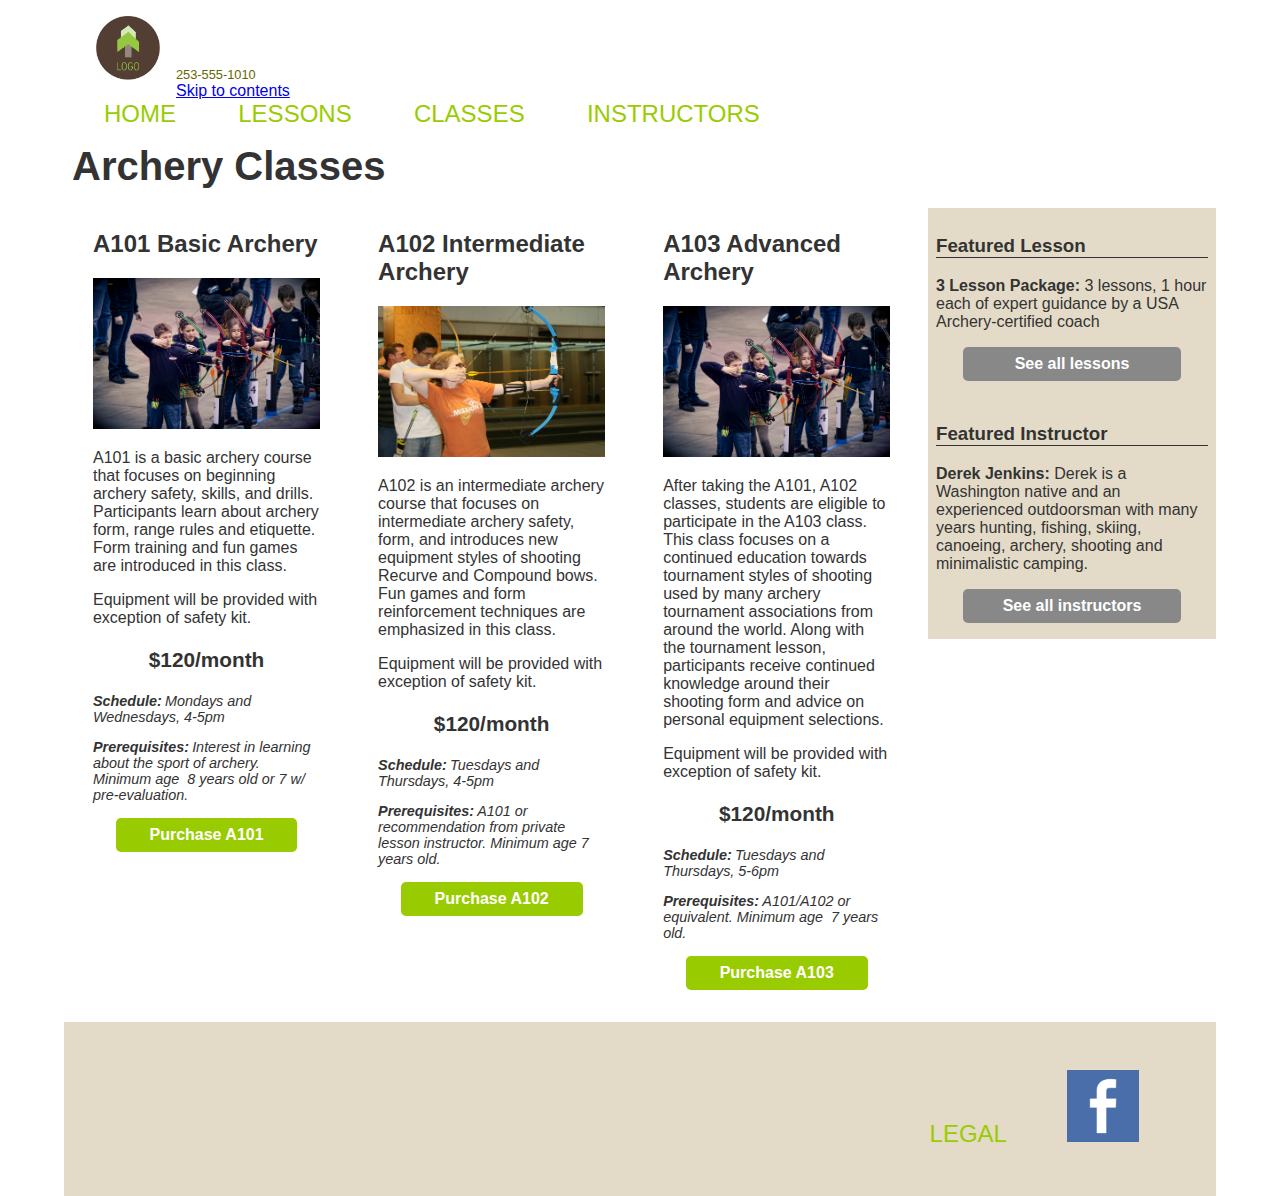
<file: classes.html>
<!DOCTYPE html>
<html>
<head>
  <meta charset="utf-8">
  <title>Classes | Straight to the Point Archery</title>
  <link rel="stylesheet" type="text/css" href="styles/styles.css">
</head>
<body id="classes">
  <header>
    <img src="images/logo.jpg" alt="Straight to the Point Archery logo">
    <p>253-555-1010</p>
  </header>
  <a href="#contents" class="offsscreen">Skip to contents</a>
  <nav>
    <ul>
      <li><a href="index.html">Home</a></li>
      <li><a href="lessons.html">Lessons</a></li>
      <li><a href="classes.html">Classes</a></li>
      <li><a href="instructors.html">Instructors</a></li>
    </ul>
  </nav>
  <div id="contents"></div>
  <main>
    <h1>Archery Classes</h1>
    <section class="classContent">
      <h2>A101 Basic Archery</h2>
      <img src="images/class1.jpg" alt="archery class">
      <p>A101 is a basic archery course that focuses on beginning archery safety, skills, and drills. Participants learn about archery form, range rules and etiquette. Form training and fun games are introduced in this class.</p>
      <p>Equipment will be provided with exception of safety kit.</p>
      <p class="price">$120/month</p>
      <p class="schedule">Mondays and Wednesdays, 4-5pm</p>
      <p class="prereq">Interest in learning about the sport of archery. Minimum age  8 years old or 7 w/ pre-evaluation.</p>
      <a class="purchaseButton">Purchase A101</a>
    </section>
    <section class="classContent">
      <h2>A102 Intermediate Archery</h2>
      <img src="images/class2.jpg" alt="archery class">
      <p>A102 is an intermediate archery course that focuses on intermediate archery safety, form, and introduces new equipment styles of shooting Recurve and Compound bows. Fun games and form reinforcement techniques are emphasized in this class.</p>
      <p>Equipment will be provided with exception of safety kit.</p>
      <p class="price">$120/month</p>
      <p class="schedule">Tuesdays and Thursdays, 4-5pm </p>
      <p class="prereq">A101 or recommendation from private lesson instructor. Minimum age 7 years old.</p>
      <a class="purchaseButton">Purchase A102</a>
    </section>
    <section class="classContent">
      <h2>A103 Advanced Archery</h2>
      <img src="images/class1.jpg" alt="archery class">
      <p>After taking the A101, A102 classes, students are eligible to participate in the A103 class. This class focuses on a continued education towards tournament styles of shooting used by many archery tournament associations from around the world. Along with the tournament lesson, participants receive continued knowledge around their shooting form and advice on personal equipment selections.</p>
      <p>Equipment will be provided with exception of safety kit.</p>
      <p class="price">$120/month</p>
      <p class="schedule">Tuesdays and Thursdays, 5-6pm</p>
      <p class="prereq">A101/A102 or equivalent. Minimum age  7 years old.</p>
      <a class="purchaseButton">Purchase A103</a>
    </section>
  </main>
  <aside>
    <section class="sideFeatured">
      <h3>Featured Lesson</h3>
      <p><strong>3 Lesson Package:</strong> 3 lessons, 1 hour each of expert guidance by a USA Archery-certified coach</p>
      <a class="featuredButton">See all lessons</a>
    </section>
    <section class="sideFeatured">
      <h3>Featured Instructor</h3>
      <p><strong>Derek Jenkins:</strong> Derek is a Washington native and an experienced outdoorsman with many years hunting, fishing, skiing, canoeing, archery, shooting and minimalistic camping.</p>
      <a class="featuredButton">See all instructors</a>
    </section>
  </aside>
  <footer>
    <ul>
      <li><a href="legal.html">Legal</a></li>
      <li>
        <a href="social.html">
          <img src="images/social.png" alt="Facebook icon">
        </a>
      </li>
    </ul>
  </footer>
</body>
</file>
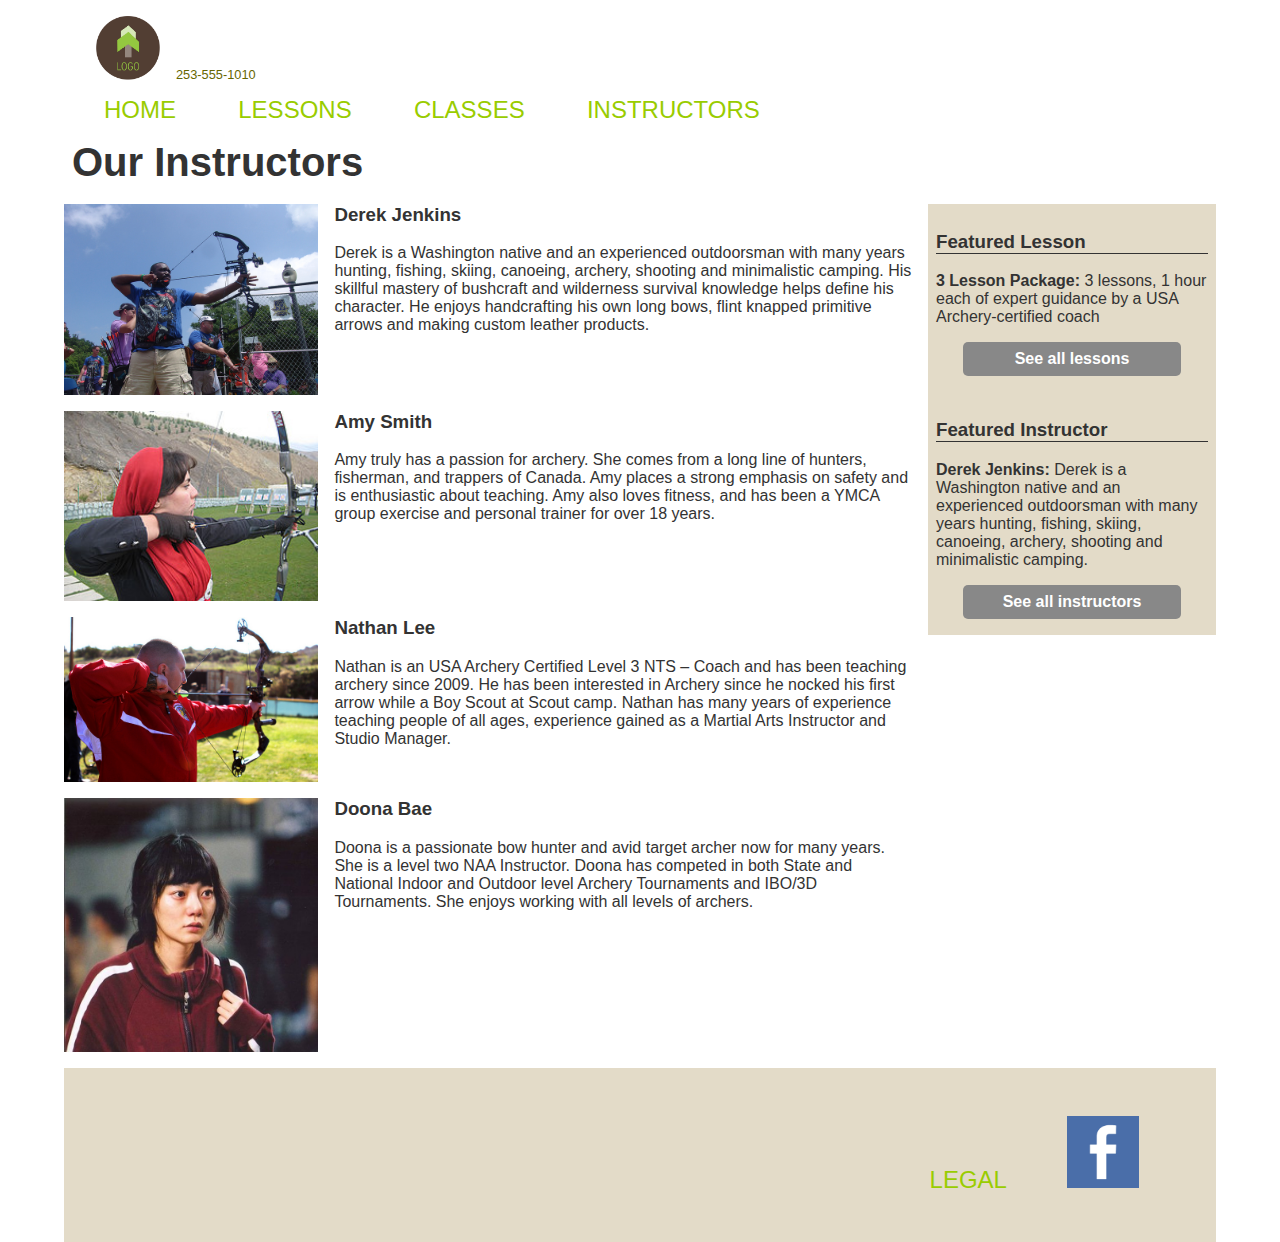
<file: instructors.html>
<!DOCTYPE html>
<html>
<head>
  <meta charset="utf-8">
  <title>Instructors | Straight to the Point Archery</title>
  <link rel="stylesheet" href="styles/styles.css">
</head>
<body id="instructors">
  <header>
  <img src="images/logo.jpg" alt="Straight to the Point Archery logo">
  <p>253-555-1010</p>
  </header>
  <nav>
    <ul>
      <li><a href="index.html">Home</a></li>
      <li><a href="lessons.html">Lessons</a></li>
      <li><a href="classes.html">Classes</a></li>
      <li><a href="instructors.html">Instructors</a></li>
    </ul>
  </nav>
  <main>
    <h1>Our Instructors</h1>
  <section>
    <img src="images/derek-jenkins-instructor.jpg" alt="Instructor Derek Jenkins">
    <h3>Derek Jenkins</h3>
    <p>Derek is a Washington native and an experienced outdoorsman with many years hunting, fishing, skiing, canoeing, archery, shooting and minimalistic camping. His skillful mastery of bushcraft and wilderness survival knowledge helps define his character. He enjoys handcrafting his own long bows, flint knapped primitive arrows and making custom leather products.</p>
  </section>
  <section>
    <img src="images/amy-smith-instructor.jpg" alt="Instructor Amy Smith">
    <h3>Amy Smith</h3> 
    <p>Amy truly has a passion for archery. She comes from a long line of hunters, fisherman, and trappers of Canada. Amy  places a strong emphasis on safety and is enthusiastic about teaching. Amy also loves fitness, and  has been a YMCA group exercise and personal trainer for over 18 years.</p>
  </section>
  <section>
    <img src="images/nathan-lee-instructor.jpg" alt="Instructor Nathan Lee">
    <h3>Nathan Lee</h3>
    <p>Nathan is an USA Archery Certified Level 3 NTS – Coach and has been teaching archery since 2009. He has been interested in Archery since he nocked his first arrow while a Boy Scout at Scout camp. Nathan has many years of experience teaching people of all ages, experience gained as a Martial Arts Instructor and Studio Manager.</p>
  </section>
  <section>
    <img src="images/doona-bae-instructor.jpg" alt="Instructor Doona Bae">
    <h3>Doona Bae</h3>
    <p>Doona is a passionate bow hunter and avid target archer now for many years. She is a level two NAA Instructor. Doona has competed in both State and National Indoor and Outdoor level Archery Tournaments and IBO/3D Tournaments. She enjoys working with all levels of archers.</p>
    </section>
  </main>
  <aside>
    <section class="sideFeatured">
      <h3>Featured Lesson</h3>
      <p><strong>3 Lesson Package:</strong> 3 lessons, 1 hour each of expert guidance by a USA Archery-certified coach</p>
      <a class="featuredButton">See all lessons</a>
    </section>
    <section class="sideFeatured">
      <h3>Featured Instructor</h3>
      <p><strong>Derek Jenkins:</strong> Derek is a Washington native and an experienced outdoorsman with many years hunting, fishing, skiing, canoeing, archery, shooting and minimalistic camping.</p>
      <a class="featuredButton">See all instructors</a>
    </section>
  </aside>
  <footer>
    <ul>
      <li><a href="legal.html" target="self">Legal</a></li>
      <li><a href="social.html">
          <img src="images/social.png" alt="Facebook Icon"></a></li>
    </ul>
  </footer>  
</body>
</html>
</file>
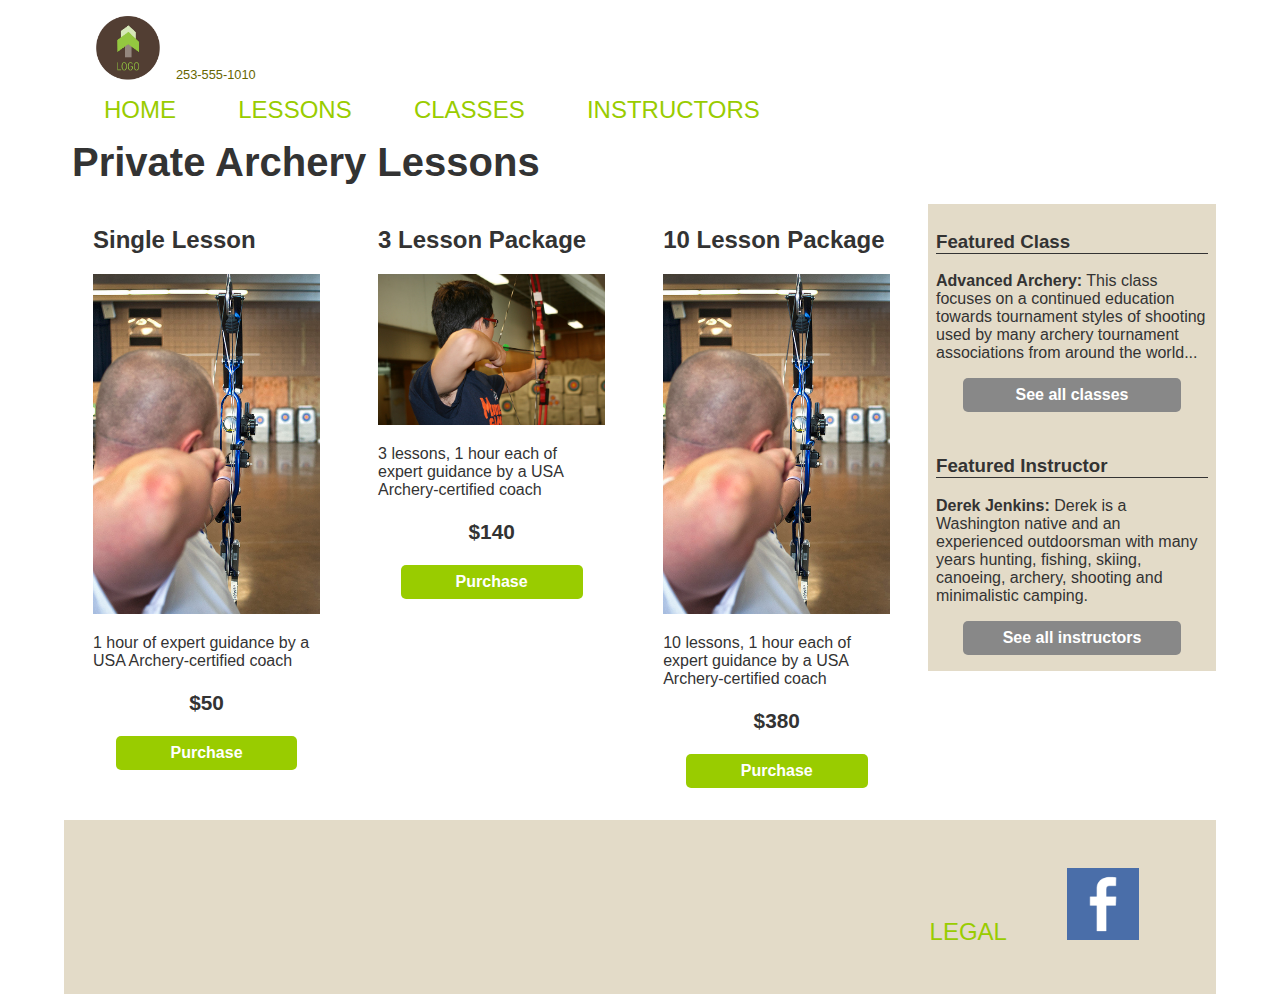
<file: lessons.html>
<!DOCTYPE html>
<html>
<head>
  <meta charset="utf-8">
  <title>Lessons | Straight to the Point Archery</title>
  <link rel="stylesheet" type="text/css" href="styles/styles.css">
</head>
<body id="lessons">
  <header>
    <img src="images/logo.jpg" alt="Straight to the Point Archery logo">
    <p>253-555-1010</p>
  </header>
  <nav>
    <ul>
      <li><a href="index.html">Home</a></li>
      <li><a href="lessons.html">Lessons</a></li>
      <li><a href="classes.html">Classes</a></li>
      <li><a href="instructors.html">Instructors</a></li>
    </ul>
  </nav>
  <main>
    <h1>Private Archery Lessons</h1>
    <section class="lessonContent">
      <h2>Single Lesson</h2>
      <img src="images/lesson1.jpg" alt="archery lesson">
      <p>1 hour of expert guidance by a USA Archery-certified coach</p>
      <p class="price">$50</p>
      <a class="purchaseButton">Purchase</a>
    </section>
    <section class="lessonContent">
      <h2>3 Lesson Package</h2>
      <img src="images/lesson2.jpg" alt="archery lesson">
      <p>3 lessons, 1 hour each of expert guidance by a USA Archery-certified coach</p>
      <p class="price">$140</p>
      <a class="purchaseButton">Purchase</a>
    </section>
    <section class="lessonContent">
      <h2>10 Lesson Package</h2>
      <img src="images/lesson1.jpg" alt="archery lesson">
      <p>10 lessons, 1 hour each of expert guidance by a USA Archery-certified coach</p>
      <p class="price">$380</p>
      <a class="purchaseButton">Purchase</a>
    </section>
  </main>
  <aside>
    <section class="sideFeatured">
      <h3>Featured Class</h3>
      <p><strong>Advanced Archery:</strong> This class focuses on a continued education towards tournament styles of shooting used by many archery tournament associations from around the world...</p>
      <a class="featuredButton">See all classes</a>
    </section>
    <section class="sideFeatured">
      <h3>Featured Instructor</h3>
      <p><strong>Derek Jenkins:</strong> Derek is a Washington native and an experienced outdoorsman with many years hunting, fishing, skiing, canoeing, archery, shooting and minimalistic camping.</p>
      <a class="featuredButton">See all instructors</a>
    </section>
  </aside>
  <footer>
    <ul>
      <li><a href="legal.html">Legal</a></li>
      <li>
        <a href="social.html">
          <img src="images/social.png" alt="Facebook icon">
        </a>
      </li>
    </ul>
  </footer>
</body>
</file>
<file: styles/styles.css>
* {box-sizing: border-box;}

body {
  font-family: Arial, Helvetica, sans-serif;
  color:#333333;
  max-width:90%;
  margin:0 auto;
}
h1 {
  font-size:2.5rem;
  margin:1rem 0 .3rem .5rem;
}
.schedule, .prereq {
  font-size:.9rem;
  font-style:italic;
}
.schedule:before, .prereq:before {
  content:"Schedule:";
  font-weight:bold;
  margin-right:0.2rem;
}
.prereq:before {
  content:"Prerequisites:";
}
.price {
  font-size:1.3rem;
  text-align:center;
  font-weight:bold;
}
main {
  width:75%;
  float:left;
}
main img {
  max-width:100%;
}
.lessonContent, .classContent {
  width:30%;  
  float:left;
  padding:0 1rem .5rem;
  background-color:#fff;
  margin:1rem 1.5%
}
#instructors section img {
    float: left;
    width: 30%;
  margin-right:1rem;
  margin-bottom:1rem;
}
#instructors main section {
    padding-right: 1rem;
  clear:both;
}
#home main {
  padding:0 1rem .5rem;
}
#home main img, #home main video {
  width:50%;
}
aside {
  width:25%;
  float:right;
  margin-top:5rem;
  background:#E3DBC8;
  padding:0 .5rem;
}
.sideFeatured {
  padding:.5rem 0;
}
.sideFeatured h3 {
  border-bottom:1px solid #333;
}
.featuredButton, .purchaseButton {
  font-weight:bold;
  padding:.5rem 2rem;
  background:#9c0;
  color:#ffffff;
  border-radius:5px;
  width:80%;
  display:block;
  margin:.5rem auto;
  text-align:center;
  transition:background 300ms;
}
.featuredButton {
  background:#888;
}
.purchaseButton:hover {
  background:#888;
}
.featuredButton:hover {
  background:#333;
}
footer {
  clear:both;
}
/***** adding Sean's styles *****/
header{
	margin: 1em 1em 0 2em;
	padding: 0;
}
header p{
	font-family: Arial, Helvetica, sans-serif;
	font-size: .8em;
	margin:0;
	padding: 4em 0 0 0;
	color: #660;
}
header img{
	width: 4em;
	height: 4em;
	float: left;
	margin: 0 1em 1em 0;
	border: none;
}
nav{
	font-family: Arial, Helvetica, sans-serif;
	font-size: 1.5em;
	text-transform: uppercase;
}
ul{
	clear: both;
	margin:0;
}
ul li{
	display:inline;
	list-style:none;
	padding: 0 5% 0 0;
}
footer{
	background-color:#E3DBC8;
	font-family: Arial, Helvetica, sans-serif;
	font-size: 1.5em;
	text-transform: uppercase;
	padding: 2em 1em 2em 1em;
	text-align:right;
}
footer li img{
	width: 3em;
	height: 3em;
}
nav a:link{
	color:#9C0;
	text-decoration:none;
}	
nav a:active{
	color:#9FC;
	text-decoration:none;
}
nav a:visited{
	color:#9C0;
	text-decoration:none;
}
footer a:hover{
	color:#660;
	text-decoration:none;
}
footer a:link{
	color:#9C0;
	text-decoration:none;
}	
footer a:active{
	color:#9FC;
	text-decoration:none;
}
footer a:visited{
	color:#9C0;
	text-decoration:none;
}
footer a:hover{
	color:#660;
	text-decoration:none;
}
.offscreen {
  position:absolute;
  left:-10000px;
  top:auto;
  width:1px;
  height:1px;
  overflow:hidden;
}
</file>
